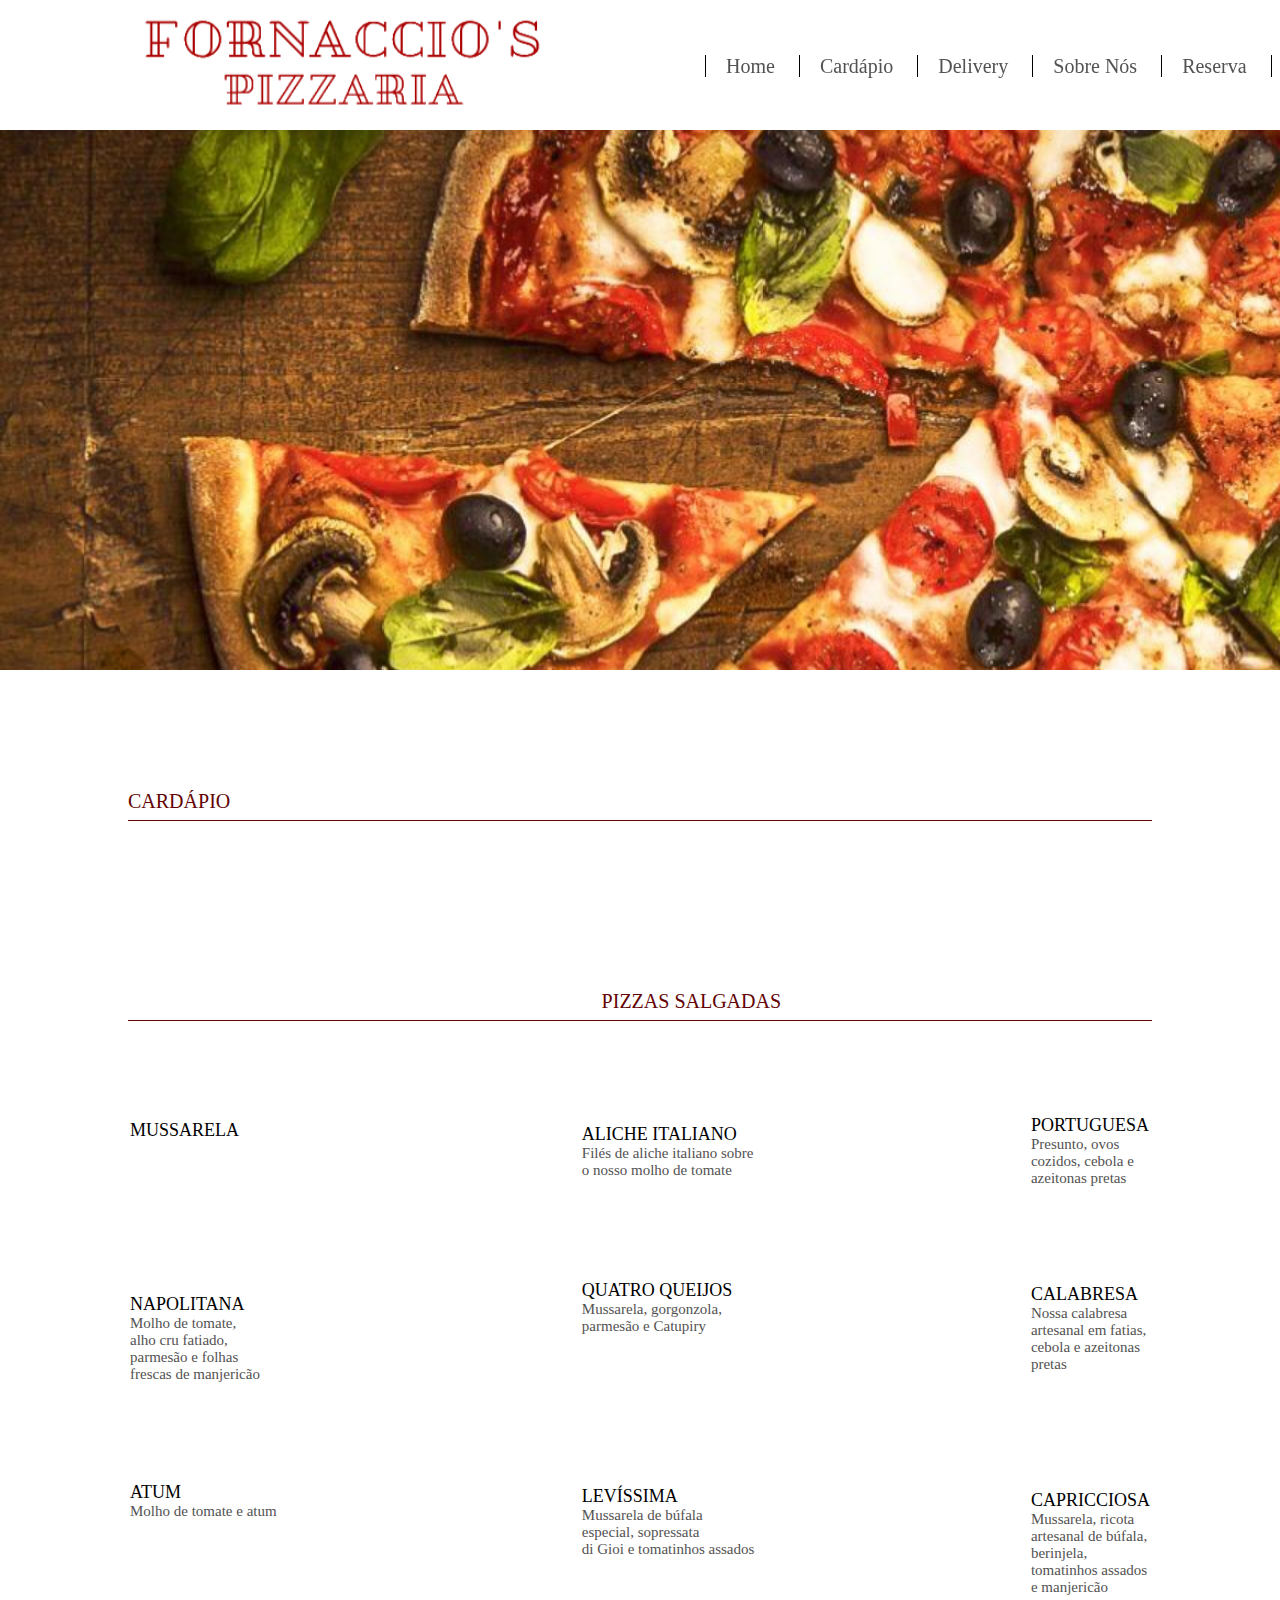
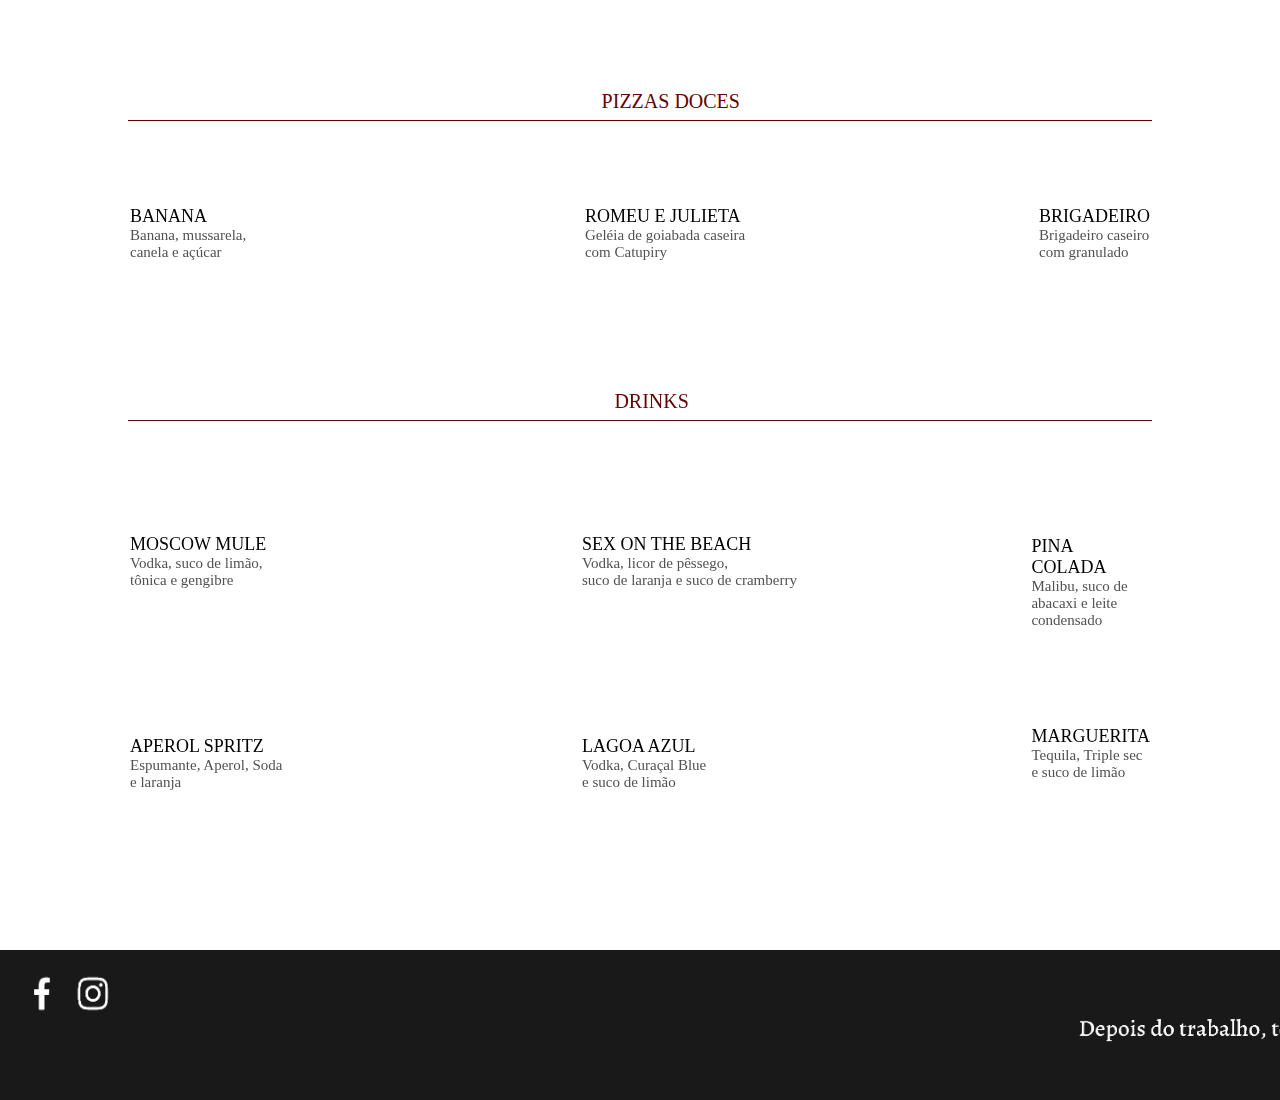
<file: Projeto 2/HTML 5/Cardapio.html>
<!DOCTYPE html>
<html lang="en">
<head>
    <meta charset="UTF-8">
    <meta name="viewport" content="width=device-width, initial-scale=1.0">
    <title>Document</title>
    <link rel="stylesheet" href="../CSS/Cardapio.css" type="text/css">
</head>
<body>
    <header>
        <img id="imghome" src="../Imagens/PizzaCardapio.png" alt="">
       <div id="divheader1">
           <div id="divheader2">
            <img id="imgnome" src="../Imagens/Nome.png" alt="">
        </div>
        <div id="divheader3">
            <div id="cardapio"></div>
            <a class="aheader" href="../HTML 5/Index.html">Home</a>
            <a class="aheader" href="../HTML 5/Cardapio.html">Cardápio</a>
            <a class="aheader" href="../HTML 5/Delivery.html">Delivery</a>
            <a class="aheader" href="../HTML 5/Sobrenos.html">Sobre Nós</a>
            <a class="aheader" href="../HTML 5/Reserva.html">Reserva</a>
            <a class="aheader" href="../HTML 5/Contato.html">Contato</a>
        </div>
        <img id="imglogo" src="../Imagens/logo.png" alt="">
        <div id="divheader"></div>
       </div>
   </header> 
   <main>
       <div id="divmain1">
           <p id="pmain1">CARDÁPIO</p>
           <div id="divmain2"></div>
           <p id="pmain2">PIZZAS SALGADAS</p>
           <div id="divmain3">
               <table>
                   <tr>
                       <td class="td1">MUSSARELA <p> </p><img id="mussarela" src="../Imagens/mussarela.png" alt=""></td>
                       <td class="td2"><br><br> ALICHE ITALIANO <img id="aliche" src="../Imagens/Aliche.png" alt=""><p class="pcardapio"> Filés de aliche italiano sobre <br> o nosso molho de tomate </p></td>
                       <td class="td3"><br><br> PORTUGUESA <img id="portuguesa" src="../Imagens/Portuguesa.png" alt=""><p class="pcardapio">Presunto, ovos cozidos, cebola e azeitonas pretas</p></td>
                   </tr>
                   <tr>
                    <td class="td4"> <br><br><br><br><br> NAPOLITANA <img id="napolitana" src="../Imagens/Napolitana.png" alt=""><p class="pcardapio">Molho de tomate, <br> alho cru fatiado, <br> parmesão e folhas <br> frescas de manjericão</p></td>
                    <td class="td5"><br><br> QUATRO QUEIJOS <img id="queijo" src="../Imagens/4queijo.png" alt=""><p class="pcardapio"> Mussarela, gorgonzola, <br> parmesão e Catupiry </p></td>
                    <td class="td6"><br><br><br><br> CALABRESA <img id="calabresa" src="../Imagens/Calabresa.png" alt=""><p class="pcardapio">Nossa calabresa artesanal em fatias, cebola e azeitonas pretas</p></td>
                </tr>
                <tr>
                    <td class="td7"> <br> ATUM <img id="atum" src="../Imagens/Atum.png" alt=""> <p class="pcardapio">Molho de tomate e atum  </p></td>
                    <td class="td8"><br><br><br> LEVÍSSIMA <img id="levissima" src="../Imagens/levissima.png" alt=""><p class="pcardapio"> Mussarela de búfala <br> especial, sopressata <br> di Gioi e tomatinhos assados </p></td>
                    <td class="td9"><br><br><br><br><br> CAPRICCIOSA <img id="capricciosa" src="../Imagens/capricciosa.png" alt=""><p class="pcardapio">Mussarela, ricota artesanal de búfala, berinjela, tomatinhos assados e manjericão</p></td>
                </tr>
               </table>
           </div>
       </div>
    <div id="divmain4">
        <p id="pmain3">PIZZAS DOCES</p>
        <div id="divmain5">
            <table>
                <tr>
                    <td class="td10"><br> BANANA <p class="pcardapio">Banana, mussarela, <br> canela e açúcar</p><img id="banana" src="../Imagens/banana.png" alt=""></td>
                    <td class="td11"><br> ROMEU E JULIETA <p class="pcardapio">Geléia de goiabada caseira <br> com Catupiry</p> <img id="romeu" src="../Imagens/Romeu.png" alt=""></td>
                    <td class="td12"><br> BRIGADEIRO <p class="pcardapio">Brigadeiro caseiro com granulado</p> <img id="brigadeiro" src="../Imagens/brigadeiro.png" alt=""></td>
                </tr>
            </table>
        </div>
    </div>
    <div id="divmain6">
        <p id="pmain4">DRINKS</p>
        <div id="divmain7">
            <table>
                <tr>
                    <td class="td13"><br> MOSCOW MULE <p class="pcardapio">Vodka, suco de limão, <br> tônica e gengibre</p><img id="mule" src="../Imagens/moscow.png" alt=""></td>
                    <td class="td14"><br> SEX ON THE BEACH <p class="pcardapio">Vodka, licor de pêssego, <br> suco de laranja e suco de cramberry</p> <img id="sex" src="../Imagens/sex.png" alt=""></td>
                    <td class="td15"><br><br><br> PINA COLADA <p class="pcardapio">Malibu, suco de abacaxi e leite condensado</p> <img id="pina" src="../Imagens/pina.png" alt=""></td>
                </tr>
                <tr>
                    <td class="td16"> <br><br><br><br><br> APEROL SPRITZ <img id="aperol" src="../Imagens/aperol.png" alt=""><p class="pcardapio">Espumante, Aperol, Soda <br> e laranja</p></td>
                    <td class="td17"><br><br> <br><br><br> LAGOA AZUL <img id="lagoa" src="../Imagens/lagoa.png" alt=""><p class="pcardapio"> Vodka, Curaçal Blue <br> e suco de limão </p></td>
                    <td class="td18"><br><br><br><br> MARGUERITA <img id="marguerita" src="../Imagens/marguerita.png" alt=""><p class="pcardapio">Tequila, Triple sec e suco de limão</p></td>
                </tr>
            </table>
        </div>
    </div>
   </main>
</body>
<footer>
    <div id="divfooter1">
        <img id="imgdepois" src="../Imagens/Depois.png" alt="">
        <img id="imghappy" src="../Imagens/Happy.png" alt="">
        <img id="img50" src="../Imagens/50%.png" alt="">
        <img id="imgface" src="../Imagens/Face.png" alt="">
    </div>
</footer>
</html>
</file>
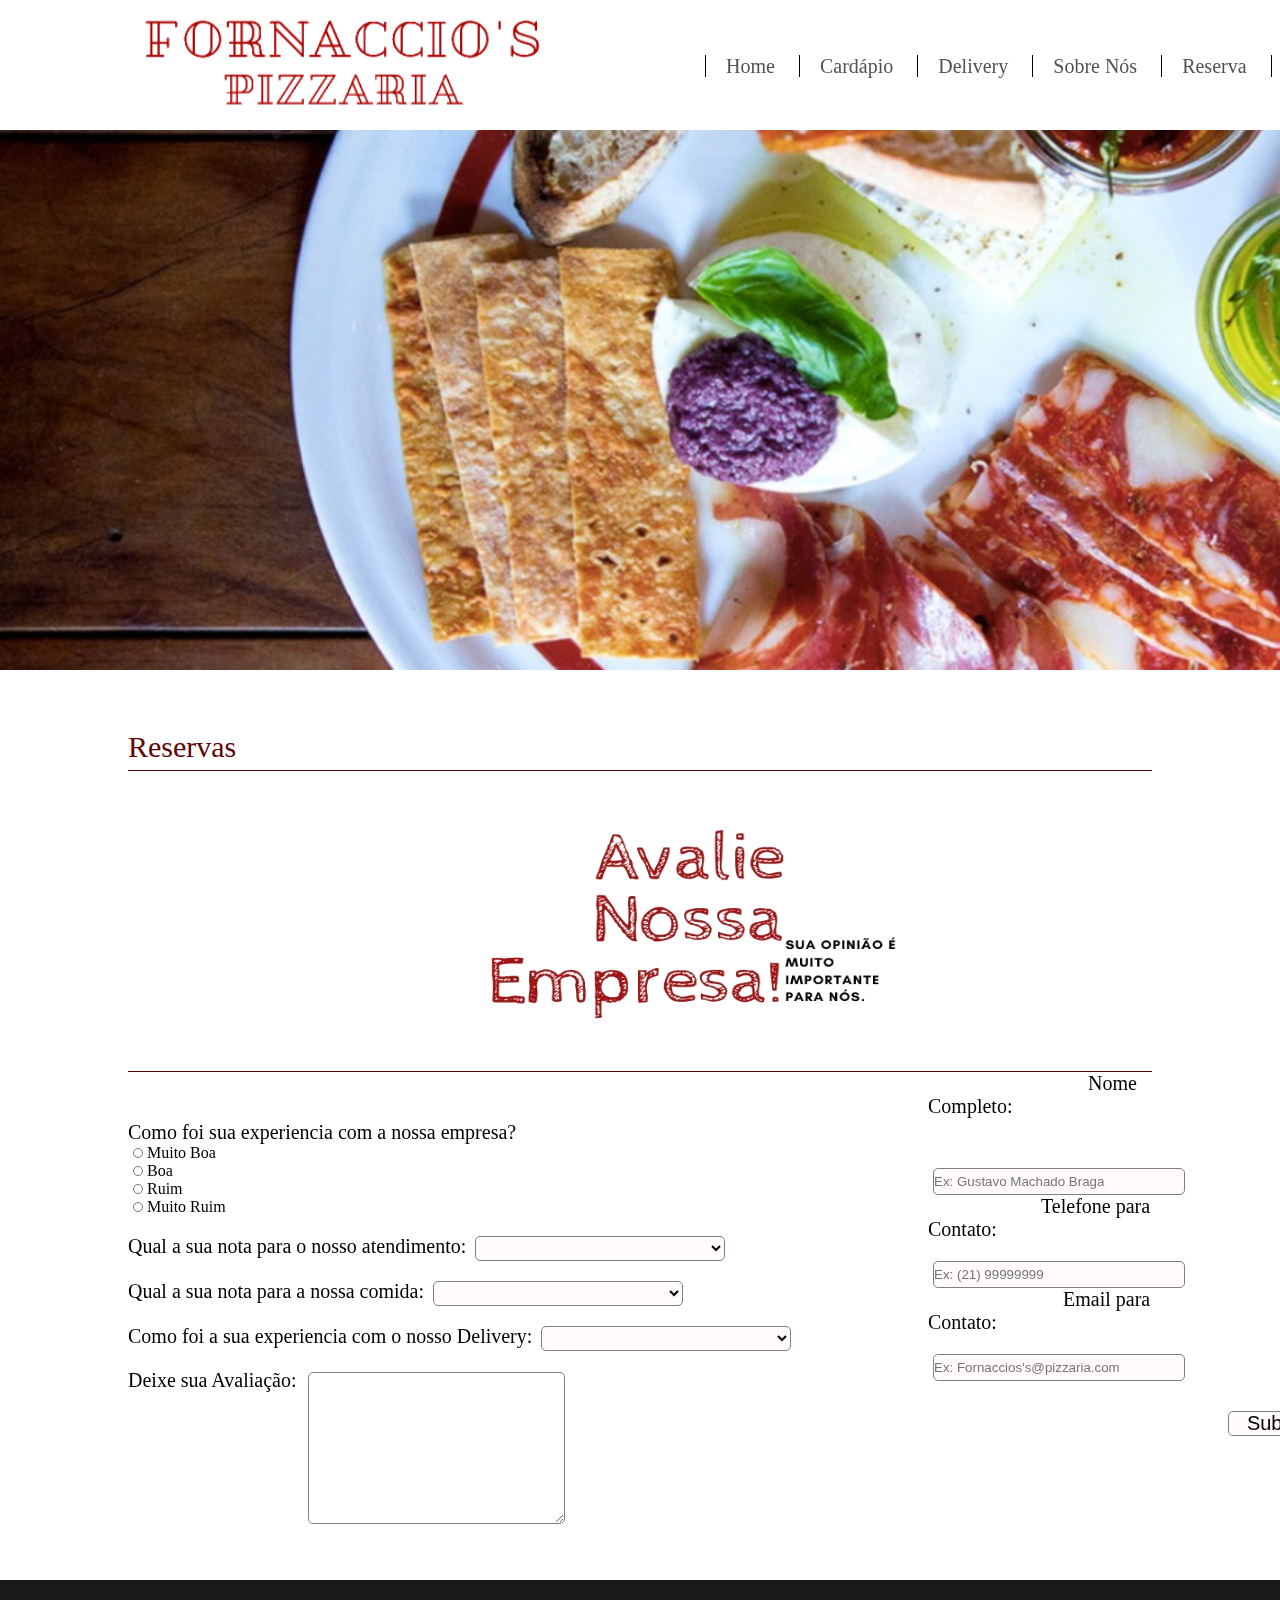
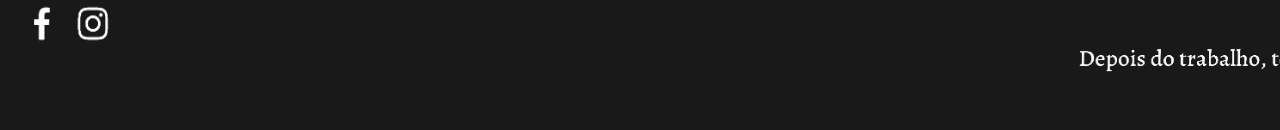
<file: Projeto 2/HTML 5/Contato.html>
<!DOCTYPE html>
<html lang="en">
<head>
    <meta charset="UTF-8">
    <meta name="viewport" content="width=device-width, initial-scale=1.0">
    <title>Document</title>
    <link rel="stylesheet" href="../CSS/Contato.css" type="text/css">
</head>
<body>
    <header>
        <img id="imghome" src="../Imagens/foto contato.png" alt="">
       <div id="divheader1">
           <div id="divheader2">
            <img id="imgnome" src="../Imagens/Nome.png" alt="">
        </div>
        <div id="divheader3">
            <a class="aheader" href="../HTML 5/Index.html">Home</a>
            <a class="aheader" href="../HTML 5/Cardapio.html">Cardápio</a>
            <a class="aheader" href="../HTML 5/Delivery.html">Delivery</a>
            <a class="aheader" href="../HTML 5/Sobrenos.html">Sobre Nós</a>
            <a class="aheader" href="../HTML 5/Reserva.html">Reserva</a>
            <a class="aheader" href="../HTML 5/Contato.html">Contato</a>
        </div>
        <img id="imglogo" src="../Imagens/logo.png" alt="">
        <div id="divheader"></div>
       </div>
   </header>
   <main>
       <div id="divmain1">
           <p id="pmain1">Reservas </p>
           <div id="divmain2">
               <img id="img1" src="../Imagens/avalie.png" alt="">
               <div id="divmain3">
                <div class="divreserva"><label id="lnome" for="nome">Nome Completo:</label><input placeholder="Ex: Gustavo Machado Braga" type="text" name="nome" id="nome"></div>
                <div class="divreserva"><label id="ltelefone" for="telefone">Telefone para Contato:</label><input placeholder="Ex: (21) 99999999 " type="tel" name="telefone" id="telefone"></div>
                <div class="divreserva"><label id="lemail" for="email">Email para Contato:</label><input placeholder="Ex: Fornaccios's@pizzaria.com" type="email" name="email" id="email"></div>                <div class="divreserva"><input class="enviar" type="submit"></div>
           </div>
           <div id="divmain4">
                <p id="pergunta1">Como foi sua experiencia com a nossa empresa?</p>
                <input class="radio" type="radio" name="radio"> Muito Boa <br>
                <input class="radio" type="radio" name="radio"> Boa <br>
                <input class="radio" type="radio" name="radio"> Ruim <br>
                <input class="radio" type="radio" name="radio"> Muito Ruim <br>
                <label for="nota">Qual a sua nota para o nosso atendimento:</label> <select name="nota" id="nota">
                    <option value=""></option>
                    <option value="">1</option>
                    <option value="">2</option>
                    <option value="">3</option>
                    <option value="">4</option>
                    <option value="">5</option>
                </select><br>
                <label for="nota">Qual a sua nota para a nossa comida:</label> <select name="nota" id="nota">
                    <option value=""></option>
                    <option value="">1</option>
                    <option value="">2</option>
                    <option value="">3</option>
                    <option value="">4</option>
                    <option value="">5</option>
                </select><br>
                <label for="nota">Como foi a sua experiencia com o nosso Delivery:</label> <select name="nota" id="nota">
                    <option value=""></option>
                    <option value="">1</option>
                    <option value="">2</option>
                    <option value="">3</option>
                    <option value="">4</option>
                    <option value="">5</option>
                </select><br><br>
                <label id="larea" for="area">Deixe sua Avaliação: <br><textarea name="area" id="area" cols="30" rows="10"></textarea>
           </div>
       </div>
   </main> 
   <footer>
    <div id="divfooter1">
        <img id="imgdepois" src="../Imagens/Depois.png" alt="">
        <img id="imghappy" src="../Imagens/Happy.png" alt="">
        <img id="img50" src="../Imagens/50%.png" alt="">
        <img id="imgface" src="../Imagens/Face.png" alt="">
    </div>
</footer>
</body>
</html>
</file>
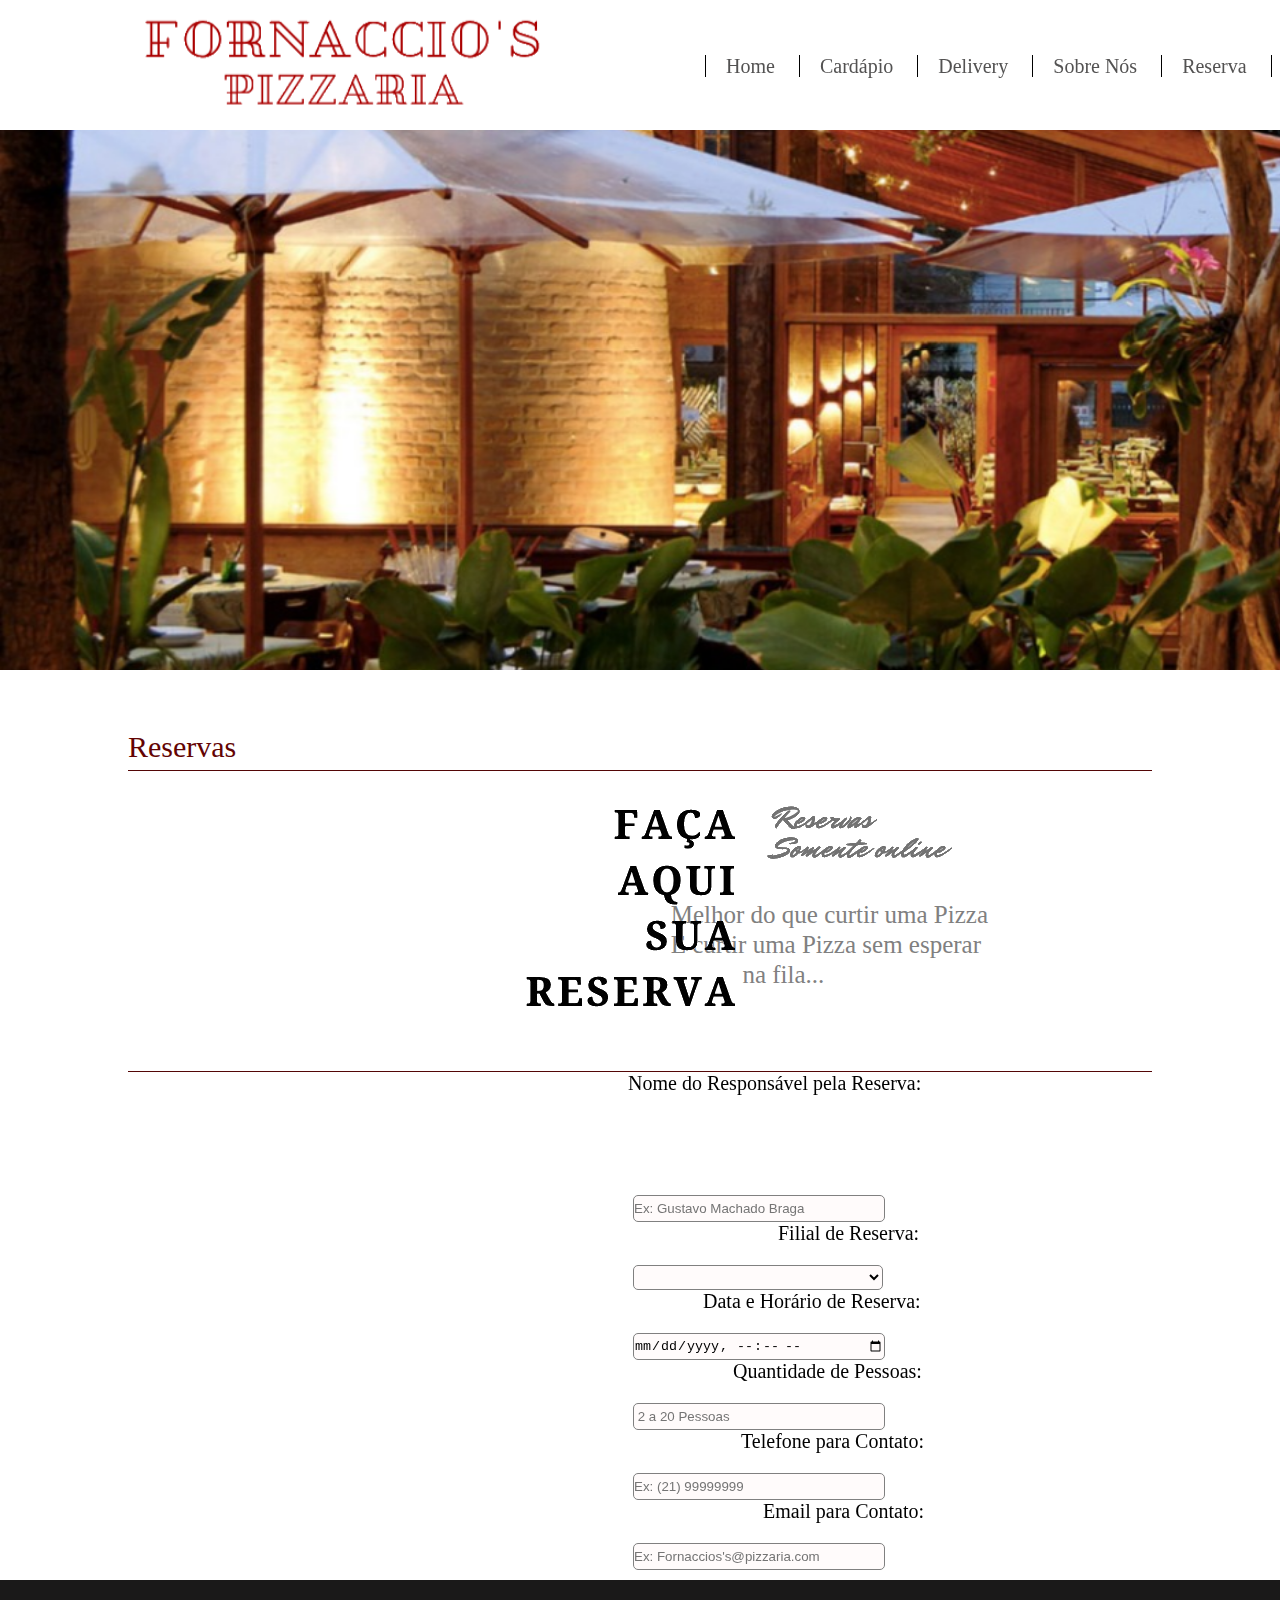
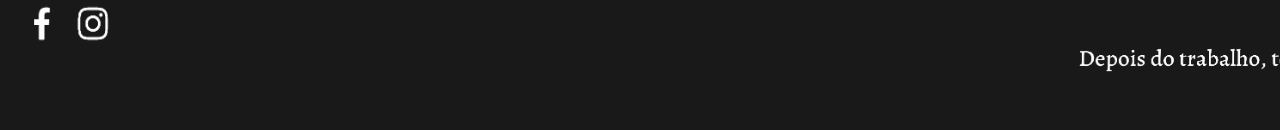
<file: Projeto 2/HTML 5/Reserva.html>
<!DOCTYPE html>
<html lang="en">
<head>
    <meta charset="UTF-8">
    <meta name="viewport" content="width=device-width, initial-scale=1.0">
    <title>Document</title>
    <link rel="stylesheet" href="../CSS/Reserva.css" type="text/css">
</head>
<body>
    <header>
        <img id="imghome" src="../Imagens/foto reserva.png" alt="">
       <div id="divheader1">
           <div id="divheader2">
            <img id="imgnome" src="../Imagens/Nome.png" alt="">
        </div>
        <div id="divheader3">
            <a class="aheader" href="../HTML 5/Index.html">Home</a>
            <a class="aheader" href="../HTML 5/Cardapio.html">Cardápio</a>
            <a class="aheader" href="../HTML 5/Delivery.html">Delivery</a>
            <a class="aheader" href="../HTML 5/Sobrenos.html">Sobre Nós</a>
            <a class="aheader" href="../HTML 5/Reserva.html">Reserva</a>
            <a class="aheader" href="../HTML 5/Contato.html">Contato</a>
        </div>
        <img id="imglogo" src="../Imagens/logo.png" alt="">
        <div id="divheader"></div>
       </div>
   </header>
   <main>
       <div id="divmain1">
           <p id="pmain1">Reservas </p>
           <div id="divmain2">
               <p id="pmain2">Melhor do que curtir uma Pizza </p><p id="pmain3"> É curtir uma Pizza sem esperar </p><p id="pmain4">na fila...</p>
               <img id="reserva" src="../Imagens/Reserva.png" alt="">
               <div id="divmain3">
                <div class="divreserva"><label id="lnome" for="nome">Nome do Responsável pela Reserva:</label><input placeholder="Ex: Gustavo Machado Braga" type="text" name="nome" id="nome"></div>
                <div class="divreserva"><label id="lfilial" for="filial">Filial de Reserva:</label><select name="filial" id="filial">
                    <option value=""></option>
                    <option value="">Leblon</option><br>
                    <option value="">Barra da Tijuca</option><br>
                    <option value="">Recreio dos Bandeirantes</option>
                </select></div>
                <div class="divreserva"><label id="ldata" for="data">Data e Horário de Reserva:</label><input type="datetime-local" name="data" id="data"></div>
                <div class="divreserva"><label id="lpessoas" for="pessoas">Quantidade de Pessoas:</label><input placeholder=" 2 a 20 Pessoas" min="2" max="20" type="number" name="pessoas" id="pessoas"></div>
                <div class="divreserva"><label id="ltelefone" for="telefone">Telefone para Contato:</label><input placeholder="Ex: (21) 99999999 " type="tel" name="telefone" id="telefone"></div>
                <div class="divreserva"><label id="lemail" for="email">Email para Contato:</label><input placeholder="Ex: Fornaccios's@pizzaria.com" type="email" name="email" id="email"></div>
                <div class="divreserva"><input class="enviar" type="submit"></div>
           </div>
       </div>
   </main> 
   <footer>
    <div id="divfooter1">
        <img id="imgdepois" src="../Imagens/Depois.png" alt="">
        <img id="imghappy" src="../Imagens/Happy.png" alt="">
        <img id="img50" src="../Imagens/50%.png" alt="">
        <img id="imgface" src="../Imagens/Face.png" alt="">
    </div>
</footer>
</body>
</html>
</file>
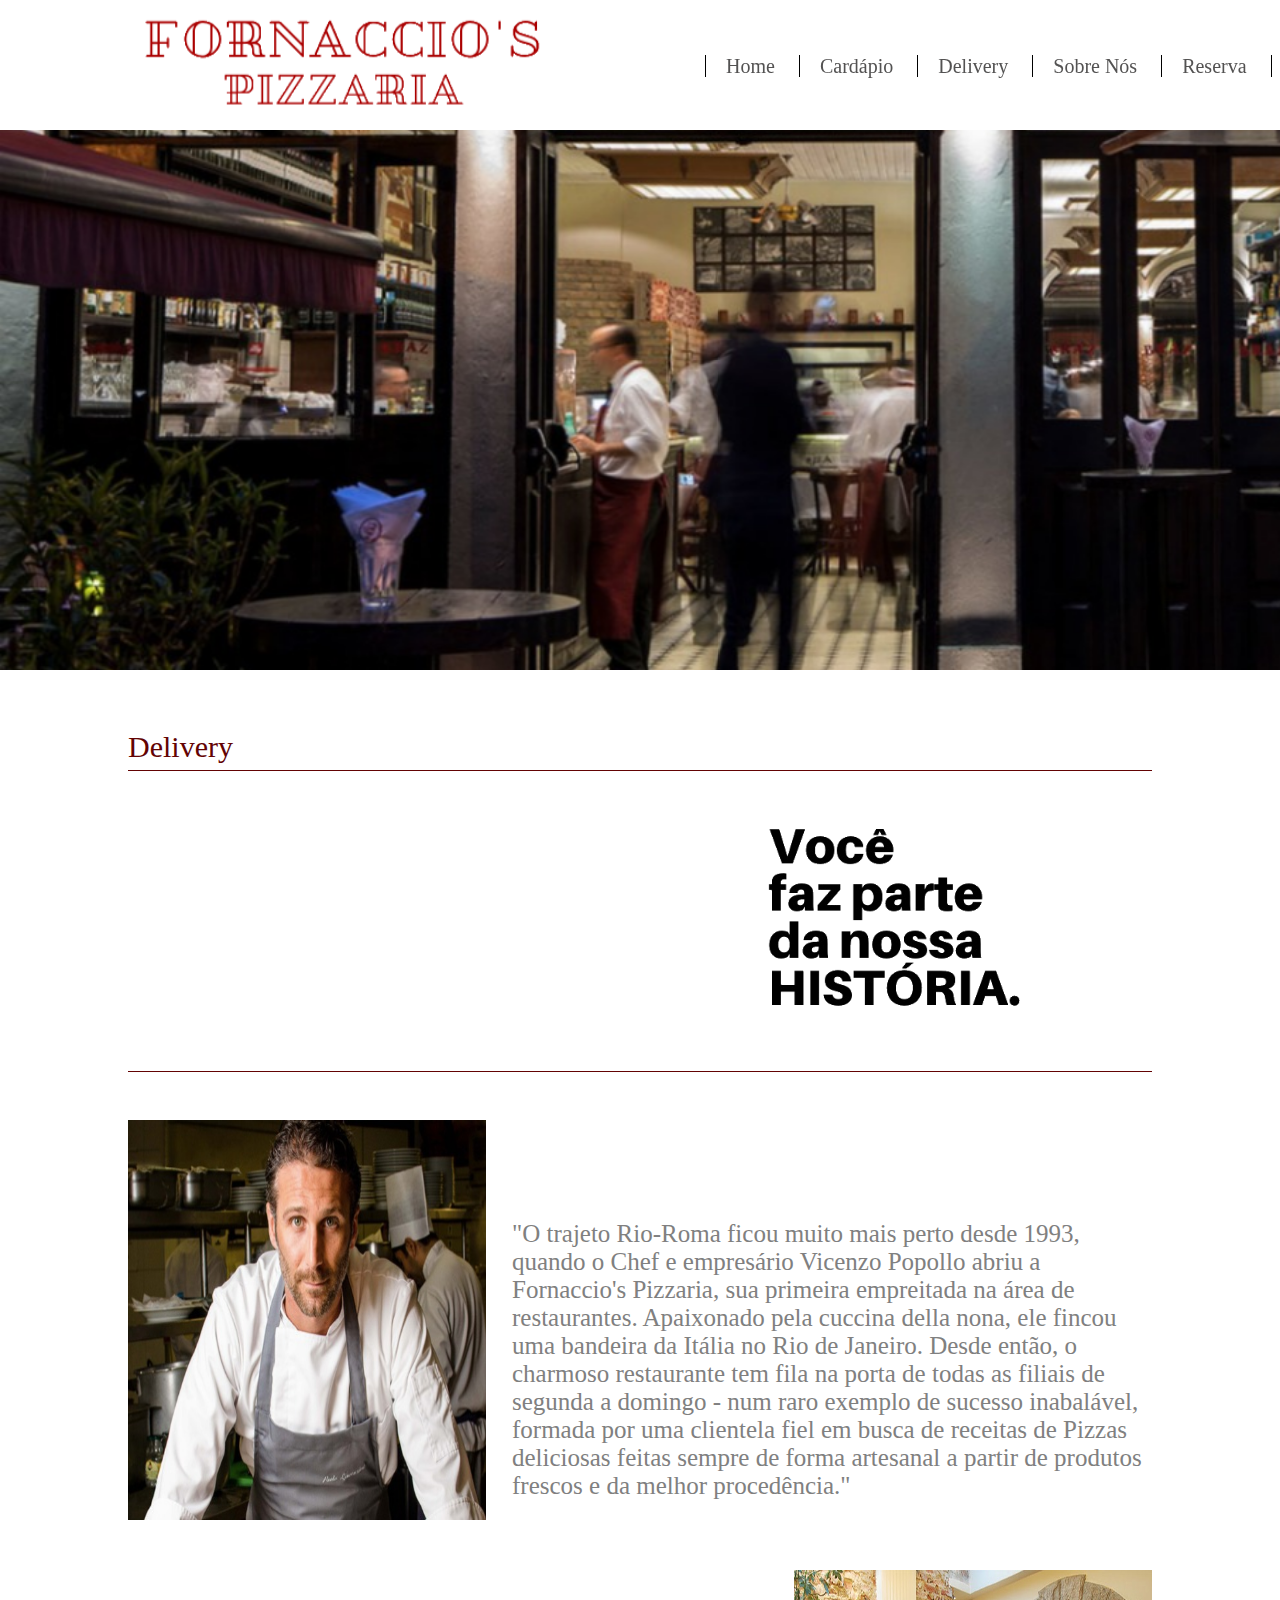
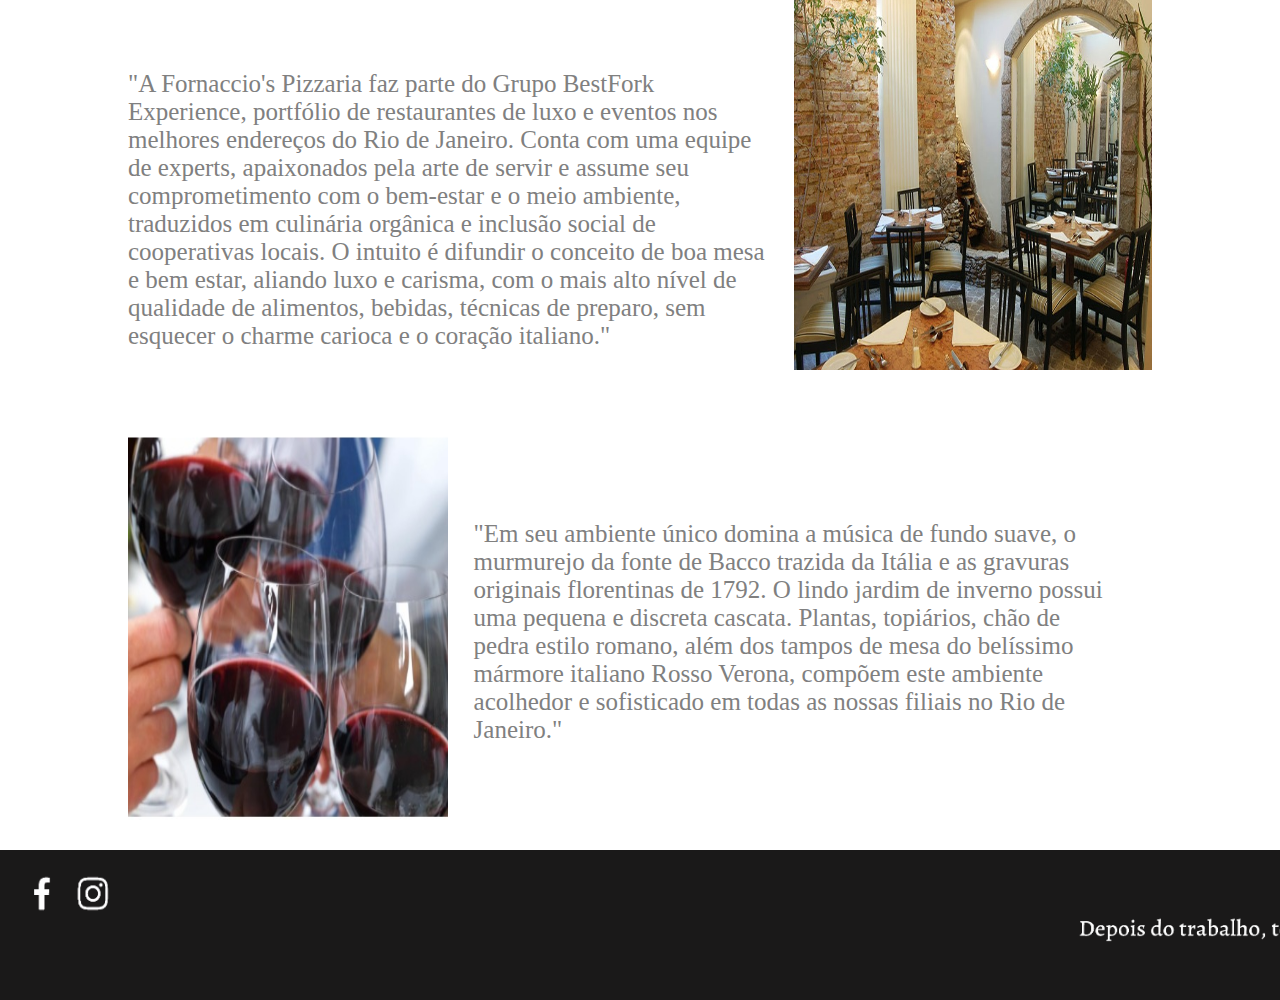
<file: Projeto 2/HTML 5/Sobrenos.html>
<!DOCTYPE html>
<html lang="en">
<head>
    <meta charset="UTF-8">
    <meta name="viewport" content="width=device-width, initial-scale=1.0">
    <title>Document</title>
    <link rel="stylesheet" href="../CSS/Sobrenos.css" type="text/css">
</head>
<body>
    <header>
        <img id="imghome" src="../Imagens/foto sobre nos.png" alt="">
       <div id="divheader1">
           <div id="divheader2">
            <img id="imgnome" src="../Imagens/Nome.png" alt="">
        </div>
        <div id="divheader3">
            <div id="cardapio"></div>
            <a class="aheader" href="../HTML 5/Index.html">Home</a>
            <a class="aheader" href="../HTML 5/Cardapio.html">Cardápio</a>
            <a class="aheader" href="../HTML 5/Delivery.html">Delivery</a>
            <a class="aheader" href="../HTML 5/Sobrenos.html">Sobre Nós</a>
            <a class="aheader" href="../HTML 5/Reserva.html">Reserva</a>
            <a class="aheader" href="../HTML 5/Contato.html">Contato</a>
        </div>
        <img id="imglogo" src="../Imagens/logo.png" alt="">
        <div id="divheader"></div>
       </div>
   </header>
   <main>
    <div id="divmain1">
        <p id="pmain1">Delivery</p>
        <div id="divmain2">
            <img id="historia" src="../Imagens/Historia.png" alt="">
        </div>
        <img id="chef2" src="../Imagens/chef2.png" alt="">
        <div id="divmain3">
            <p id="pmain2">"O trajeto Rio-Roma ficou muito mais perto desde 1993, quando o Chef e empresário Vicenzo Popollo abriu a Fornaccio's Pizzaria, sua primeira empreitada na área de restaurantes. 
                Apaixonado pela cuccina della nona, ele fincou uma bandeira da Itália no Rio de Janeiro. Desde então, o charmoso restaurante tem fila na porta de todas as filiais de segunda a domingo ‐ num raro exemplo de sucesso inabalável, formada por uma clientela fiel em busca de receitas de Pizzas deliciosas feitas sempre de forma artesanal a partir de produtos frescos e da melhor procedência."</p>
        </div>
        <img id="restaurante" src="../Imagens/Restaurante.png" alt=""> 
        <div id="divmain4">
            <p id="pmain3">"A Fornaccio's Pizzaria faz parte do Grupo BestFork Experience, portfólio de restaurantes de luxo e eventos nos melhores endereços do Rio de Janeiro. Conta com uma equipe de experts, apaixonados pela arte de servir e assume seu comprometimento com o bem-estar e o meio ambiente, traduzidos em culinária orgânica e inclusão social de cooperativas locais. O intuito é difundir o conceito de  boa mesa e bem estar, aliando luxo e carisma, com o mais alto nível de qualidade de alimentos, bebidas, técnicas de preparo, sem esquecer o charme carioca e o coração italiano."</p>
        </div>
        <img id="vinho" src="../Imagens/VINHO.png" alt=""> 
        <div id="divmain5">
            <p id="pmain4">"Em seu ambiente único domina a música de fundo suave, o murmurejo da fonte de Bacco trazida da Itália e as gravuras originais florentinas de 1792. O lindo jardim de inverno possui uma pequena e discreta cascata. Plantas, topiários, chão de pedra estilo romano, além dos tampos de mesa do belíssimo mármore italiano Rosso Verona, compõem este ambiente acolhedor e sofisticado em todas as nossas filiais no Rio de Janeiro."</p>
        </div>
</main>
<footer>
    <div id="divfooter1">
        <img id="imgdepois" src="../Imagens/Depois.png" alt="">
        <img id="imghappy" src="../Imagens/Happy.png" alt="">
        <img id="img50" src="../Imagens/50%.png" alt="">
        <img id="imgface" src="../Imagens/Face.png" alt="">
    </div>
</footer>
</body>
</html>
</file>
<file: Projeto 2/CSS/Cardapio.css>
* {
    padding: 0px;
    margin: 0px;
    border: 0px;
 }
 #imghome{
     width: 1920px;
     height: 700px;
     position: fixed;
     margin-top: 0px;
     margin-left: 0px;
 }
 #imglogo{
     width: 150px;
     height: 130px;
     position: absolute;
     margin-left: 1700px;
     margin-top: 0px;
 }
 #imgnome{
     position: absolute;
     margin-top: -210px;
     width: 550px;
 }
 #divheader1{
    width: 100%;
    height: 130px;
    position: absolute;
    margin-top: 0px;
    margin-left: 0px;
    background-color: white;
}
#divheader2{
    width: 160px;
    height: 100px;
    position: absolute;
    margin-top: 15px;
    margin-left: 5%;
}
#h1header1{
    text-align: center;
    font-size: 40px;
    margin-top: 10px;
    color: rgb(83, 6, 6);
    position: absolute;
    margin-left: 200px;
}
#h1header2{
    text-align: center;
    font-size: 40px;
    color: rgb(83, 6, 6);
    position: absolute;
    margin-left: 220px;
    margin-top: 50px;
}
#divheader3{
    width: 800px;
    height: 25px;
    position: absolute;
    margin-left: 50%;
    margin-top: 55px;
    text-align: center;
}
#cardapio{
    position: absolute;
    margin-top: 30px;
    margin-left: 30px;
    width: 100px;
    height: 100px;
    visibility: hidden;
}

.aheader{
    font-size: 20px;
    margin-top: 35px;
    padding: 0 20px;
    text-decoration: none;
    color: rgb(83, 82, 82);
    border-left: black 1px solid;
}
a:hover{
    color: rgb(26, 25, 25);
}
#divheader4{
    position: absolute;
    margin-top: 540px;
    margin-left: 800px;
    height: 50px;
    width: 400px;
    background-color: rgb(83, 6, 6);
}
#divmain1{
    position: absolute;
    margin-top: 670px;
    margin-left: 0px;
    width: 100%;
    height: 1050px;
    background-color: white;
}
#divmain2{
    position: absolute;
    margin-top: 150px;
    margin-left: 10%;
    width: 80%;
    border-top: rgb(99, 3, 3) 1px solid;
}
#pmain1{
    position: absolute;
    margin-left: 10%;
    margin-top: 120px;
    font-size: 20px;
    color: rgb(99, 3, 3);
}
#divmain3{
    position: absolute;
    margin-top: 350px;
    margin-left: 10%;
    width: 80%;
    height: 500px;
    border-top: rgb(99, 3, 3) 1px solid;
}
#pmain2{
    position: absolute;
    margin-left: 47%;
    margin-top: 320px;
    font-size: 20px;
    color: rgb(99, 3, 3);
}
table{
    font-size: 18px;
    margin-top: 50px;
}
.pcardapio{
    color: rgb(83, 82, 82);
    font-size: 15px;
}
.td1{
    width: 50%;
    height: 100px;
    color: black;
}
.td2{
    width: 75%;
    color: black;
    height: 100px
}
.td3{
    width: 100%;
    color: black;
    text-align: left;
    height: 100px
}
.td4{
    width: 50%;
    height: 100px;
    color: black;
}
.td5{
    width: 75%;
    color: black;
    height: 100px
}
.td6{
    width: 100%;
    color: black;
    text-align: left;
    height: 100px
}
.td7{
    width: 50%;
    height: 100px;
    color: black;
}
.td8{
    width: 75%;
    color: black;
    height: 100px
}
.td9{
    width: 100%;
    color: black;
    text-align: left;
    height: 100px
}
.td1:hover #mussarela{
    visibility: visible;
    transition-delay: 0.5s;
}
#mussarela{
    position: absolute;
    visibility: hidden;
    margin-left: 200px;
    width: 300px;
}
#calabresa{
    position: absolute;
    visibility: hidden ;
    margin-left: -500px;
    width: 300px;
}
.td6:hover #calabresa{
    visibility: visible;
}   
#atum{
    position: absolute;
    visibility: hidden;
    margin-left: 200px;
    width: 300px;
} 
.td7:hover #atum{
    visibility: visible;
    transition-delay: 0.5s;
}   
#aliche{
    position: absolute;
    visibility: hidden;
    margin-left: 100px;
    width: 300px;
} 
.td2:hover #aliche{
    visibility: visible;
    transition-delay: 0.5s;
}   
#levissima{
    position: absolute;
    visibility: hidden;
    margin-left: 100px;
    width: 300px;
} 
.td8:hover #levissima{
    visibility: visible;
    transition-delay: 0.5s;
} 
#capricciosa{
    position: absolute;
    visibility: hidden ;
    margin-left: -500px;
    width: 300px;
}
.td9:hover #capricciosa{
    visibility: visible;  
}
#queijo{
    position: absolute;
    visibility: hidden;
    margin-left: 100px;
    width: 300px;
} 
.td5:hover #queijo{
    visibility: visible;
    transition-delay: 0.5s;
}  
#napolitana{
    position: absolute;
    visibility: hidden;
    margin-left: 100px;
    width: 300px;
} 
.td4:hover #napolitana{
    visibility: visible;
    transition-delay: 0.5s;
}  
#portuguesa{
    position: absolute;
    visibility: hidden ;
    margin-left: -500px;
    width: 300px;
}
.td3:hover #portuguesa{
    visibility: visible;  
} 
#divmain4{
    position: absolute;
    margin-top: 1720px;
    margin-left: 0%;
    width: 100%;
    height: 300px;
    background-color: white;
}
#divmain5{
    position: absolute;
    margin-top: 0px;
    margin-left: 10%;
    width: 80%;
    height: 300px;
    border-top: 1px solid rgb(99, 3, 3);
}
#pmain3{
    position: absolute;
    margin-left: 47%;
    margin-top: -30px;
    font-size: 20px;
    color: rgb(99, 3, 3);
}
.td10{
    width: 50%;
    height: 100px;
    color: black;
}
.td11{
    width: 75%;
    color: black;
    height: 100px
}
.td12{
    width: 100%;
    color: black;
    text-align: left;
    height: 100px
}
#banana{
    position: absolute;
    visibility: hidden;
    margin-left: 200px;
    margin-top: -100px;
    width: 300px;
} 
.td10:hover #banana{
    visibility: visible;
    transition-delay: 0.5s;
}   
#romeu{
    position: absolute;
    visibility: hidden;
    margin-left: 250px;
    margin-top: -100px;
    width: 300px;
} 
.td11:hover #romeu{
    visibility: visible;
    transition-delay: 0.5s;
}  
#brigadeiro{
    position: absolute;
    visibility: hidden ;
    margin-left: -400px;
    margin-top: -100px;
    width: 300px;
}
.td12:hover #brigadeiro{
    visibility: visible;  
}  
#divmain6{
    position: absolute;
    margin-top: 2020px;
    margin-left: 0%;
    width: 100%;
    height: 500px;
    background-color: white;
}
#divmain7{
    position: absolute;
    margin-top: 0px;
    margin-left: 10%;
    width: 80%;
    height: 500px;
    border-top: 1px solid rgb(99, 3, 3);
}
#pmain4{
    position: absolute;
    margin-left: 48%;
    margin-top: -30px;
    font-size: 20px;
    color: rgb(99, 3, 3);
}
.td13{
    width: 50%;
    height: 100px;
    color: black;
}
.td14{
    width: 75%;
    color: black;
    height: 100px
}
.td15{
    width: 100%;
    color: black;
    text-align: left;
    height: 100px
}
#mule{
    position: absolute;
    visibility: hidden;
    margin-left: 200px;
    margin-top: -100px;
    width: 300px;
} 
.td13:hover #mule{
    visibility: visible;
    transition-delay: 0.5s;
}   
#pina{
    position: absolute;
    visibility: hidden;
    margin-left: -400px;
    margin-top: -150px;
    width: 300px;
} 
.td15:hover #pina{
    visibility: visible;
}  
#sex{
    position: absolute;
    visibility: hidden ;
    margin-left: -400px;
    margin-top: -100px;
    width: 300px;
}
.td14:hover #sex{
    visibility: visible; 
    transition-delay: 0.5s; 
}  
.td16{
    width: 50%;
    height: 100px;
    color: black;
}
.td17{
    width: 75%;
    color: black;
    height: 100px
}
.td18{
    width: 100%;
    color: black;
    text-align: left;
    height: 100px
}
#aperol{
    position: absolute;
    visibility: hidden;
    margin-left: 100px;
    margin-top: -100px;
    width: 300px;
} 
.td16:hover #aperol{
    visibility: visible;
    transition-delay: 0.5s;
}   
#lagoa{
    position: absolute;
    visibility: hidden;
    margin-left: -400px;
    margin-top: -100px;
    width: 250px;
} 
.td17:hover #lagoa{
    visibility: visible;
    transition-delay: 0.5s;
}  
#marguerita{
    position: absolute;
    visibility: hidden ;
    margin-left: -500px;
    margin-top: -100px;
    width: 300px;
}
.td18:hover #marguerita{
    visibility: visible;  
} 
/*footer*/
#divfooter1{
    position: absolute;
    margin-top: 2550px;
    margin-left: 0px;
    height: 150px;
    width: 100%;
    background-color: rgb(26, 25, 25);
}
#imgdepois{
    position: absolute;
    margin-top: 50px;
    margin-left: 1050px;
    height: 50px;
    width: 300px;
}
#imghappy{
    position: absolute;
    margin-top: 0px;
    margin-left: 1310px;
    height: 150px;
    width: 300px;
}
#img50{
    position: absolute;
    margin-top: 60px;
    margin-left: 1580px;
    height: 50px;
    width: 300px;
}
#imgface{
    position: absolute;
    margin-top: 20px;
    margin-left: 20px;
    height: 50px;
    width: 100px;
}
</file>
<file: Projeto 2/CSS/Contato.css>
* {
    padding: 0px;
    margin: 0px;
    border: 0px;
 }
 #imghome{
     width: 1920px;
     height: 680px;
     position: fixed;
     margin-top: 0px;
     margin-left: 0px;
 }
 #imglogo{
     width: 150px;
     height: 130px;
     position: absolute;
     margin-left: 1700px;
     margin-top: 0px;
 }
 #imgnome{
     position: absolute;
     margin-top: -210px;
     width: 550px;
 }
 #divheader1{
    width: 100%;
    height: 130px;
    position: absolute;
    margin-top: 0px;
    margin-left: 0px;
    background-color: white;
}
#divheader2{
    width: 160px;
    height: 100px;
    position: absolute;
    margin-top: 15px;
    margin-left: 5%;
}
#h1header1{
    text-align: center;
    font-size: 40px;
    margin-top: 10px;
    color: rgb(83, 6, 6);
    position: absolute;
    margin-left: 200px;
}
#h1header2{
    text-align: center;
    font-size: 40px;
    color: rgb(83, 6, 6);
    position: absolute;
    margin-left: 220px;
    margin-top: 50px;
}
#divheader3{
    width: 800px;
    height: 25px;
    position: absolute;
    margin-left: 50%;
    margin-top: 55px;
    text-align: center;
}
.aheader{
    font-size: 20px;
    margin-top: 35px;
    padding: 0 20px;
    text-decoration: none;
    color: rgb(83, 82, 82);
    border-left: black 1px solid;
}
a:hover{
    color: rgb(26, 25, 25);
}
#divheader4{
    position: absolute;
    margin-top: 540px;
    margin-left: 800px;
    height: 50px;
    width: 400px;
    background-color: rgb(83, 6, 6);
}
#divmain1{
    position: absolute;
    margin-top: 670px;
    margin-left: 0px;
    width: 100%;
    height: 900px;
    background-color: white;
}
#pmain1{
    position: absolute;
    margin-top: 60px;
    margin-left: 10%;
    font-size: 30px;
    color: rgb(99, 3, 3)
}
#divmain2{
    position: absolute;
    margin-top: 100px;
    margin-left: 10%;
    height: 800px;
    border-top: 1px solid rgb(83, 6, 6);
    width: 80%;
}
#img1{
    position: absolute;
    margin-top: -50px;
    margin-left: 34%;
    height: 400px;
    width: 450px;
}
#divmain3{
    position: absolute;
    margin-top: 300px;
    margin-left: -0px;
    height: 500px;
    border-top: 1px solid rgb(83, 6, 6);
    width: 100%;
}
label{
    font-size: 20px;
}
input{
    background-color: rgb(255, 251, 251);
    border-radius: 5px 5px 5px 5px;
    border: 1px gray solid;
    margin-left: 5px;
    margin-top: 20px;
    width: 250px;
    height: 25px;
}
select{
    background-color: rgb(255, 251, 251);
    border-radius: 5px 5px 5px 5px;
    border: 1px gray solid;
    margin-left: 5px;
    margin-top: 20px;
    width: 250px;
    height: 25px;
}
.divreserva{
    margin-top: 0px;
    margin-left: 800px;
    text-align: left;
}
#nome{
    margin-top:50px;
    width: 250px;
}
#lnome{
    font-size: 20px;
    margin-left: 160px;
}
#lfilial{
    font-size: 20px;
    margin-left: 160px;
}
#lpagamento{
    margin-top: 10px;
    font-size: 20px;
    margin-left: 112px;
}
#lpedido{
    margin-top: 10px;
    font-size: 20px;
    margin-left: 205px;
}
#ltelefone{
    margin-top: 10px;
    font-size: 20px;
    margin-left: 113px;
}
#lemail{
    margin-top: 10px;
    font-size: 20px;
    margin-left: 135px;
}
.enviar{
    position: absolute;
    margin-top: 30px;
    font-size: 20px;
    margin-left: 300px;
    width: 100px;
}
.enviar:hover{
    background-color: wheat;
}
#divmain4{
    position: absolute;
    height: 500px;
    width: 850px;
    margin-top: 350px;
    margin-left: 0px;
    color: black;
}
.radio{
    background-color: white;
    border-radius: 0px 0px 0px 0px;
    border: 0px gray solid;
    margin-left: 5px;
    margin-top: 0px;
    width: 10px;
    height: 10px;
}
#pergunta1{
    font-size: 20px;
}
#area{
    margin-top: -20px;
    margin-left: 180px;
    border-radius: 5px 5px 5px 5px;
    border: 1px solid gray;
}
/*footer*/
#divfooter1{
    position: absolute;
    margin-top: 1580px;
    margin-left: 0px;
    height: 150px;
    width: 100%;
    background-color: rgb(26, 25, 25);
}
#imgdepois{
    position: absolute;
    margin-top: 50px;
    margin-left: 1050px;
    height: 50px;
    width: 300px;
}
#imghappy{
    position: absolute;
    margin-top: 0px;
    margin-left: 1310px;
    height: 150px;
    width: 300px;
}
#img50{
    position: absolute;
    margin-top: 60px;
    margin-left: 1580px;
    height: 50px;
    width: 300px;
}
#imgface{
    position: absolute;
    margin-top: 20px;
    margin-left: 20px;
    height: 50px;
    width: 100px;
}
</file>
<file: Projeto 2/CSS/Reserva.css>
* {
    padding: 0px;
    margin: 0px;
    border: 0px;
 }
 #imghome{
     width: 1920px;
     height: 680px;
     position: fixed;
     margin-top: 0px;
     margin-left: 0px;
 }
 #imglogo{
     width: 150px;
     height: 130px;
     position: absolute;
     margin-left: 1700px;
     margin-top: 0px;
 }
 #imgnome{
     position: absolute;
     margin-top: -210px;
     width: 550px;
 }
 #divheader1{
    width: 100%;
    height: 130px;
    position: absolute;
    margin-top: 0px;
    margin-left: 0px;
    background-color: white;
}
#divheader2{
    width: 160px;
    height: 100px;
    position: absolute;
    margin-top: 15px;
    margin-left: 5%;
}
#h1header1{
    text-align: center;
    font-size: 40px;
    margin-top: 10px;
    color: rgb(83, 6, 6);
    position: absolute;
    margin-left: 200px;
}
#h1header2{
    text-align: center;
    font-size: 40px;
    color: rgb(83, 6, 6);
    position: absolute;
    margin-left: 220px;
    margin-top: 50px;
}
#divheader3{
    width: 800px;
    height: 25px;
    position: absolute;
    margin-left: 50%;
    margin-top: 55px;
    text-align: center;
}
.aheader{
    font-size: 20px;
    margin-top: 35px;
    padding: 0 20px;
    text-decoration: none;
    color: rgb(83, 82, 82);
    border-left: black 1px solid;
}
a:hover{
    color: rgb(26, 25, 25);
}
#divheader4{
    position: absolute;
    margin-top: 540px;
    margin-left: 800px;
    height: 50px;
    width: 400px;
    background-color: rgb(83, 6, 6);
}
#divmain1{
    position: absolute;
    margin-top: 670px;
    margin-left: 0px;
    width: 100%;
    height: 900px;
    background-color: white;
}
#pmain1{
    position: absolute;
    margin-top: 60px;
    margin-left: 10%;
    font-size: 30px;
    color: rgb(99, 3, 3)
}
#divmain2{
    position: absolute;
    margin-top: 100px;
    margin-left: 10%;
    height: 800px;
    border-top: 1px solid rgb(83, 6, 6);
    width: 80%;
}
#reserva{
    position: absolute;
    margin-left: 35%;
}
#pmain2{
    position: absolute;
    margin-left: 53%;
    margin-top: 130px;
    font-size: 25px;
    color: gray;
}
#pmain3{
    position: absolute;
    margin-left: 53%;
    margin-top: 160px;
    font-size: 25px;
    color: gray;
}
#pmain4{
    position: absolute;
    margin-left: 60%;
    margin-top: 190px;
    font-size: 25px;
    color: gray;
}
#divmain3{
    position: absolute;
    margin-top: 300px;
    margin-left: 0px;
    height: 500px;
    border-top: 1px solid rgb(83, 6, 6);
    width: 100%;
}
input{
    background-color: rgb(255, 251, 251);
    border-radius: 5px 5px 5px 5px;
    border: 1px gray solid;
    margin-left: 5px;
    margin-top: 20px;
    width: 250px;
    height: 25px;
}
select{
    background-color: rgb(255, 251, 251);
    border-radius: 5px 5px 5px 5px;
    border: 1px gray solid;
    margin-left: 5px;
    margin-top: 20px;
    width: 250px;
    height: 25px;
}
.divreserva{
    margin-top: 0px;
    margin-left: 500px;
    text-align: left;
}
#nome{
    margin-top:100px;
    width: 250px;
}

#lnome{
    font-size: 20px;
}
#lfilial{
    font-size: 20px;
    margin-left: 150px;
}
#ldata{
    margin-top: 10px;
    font-size: 20px;
    margin-left: 75px;
}
#lpessoas{
    margin-top: 10px;
    font-size: 20px;
    margin-left: 105px;
}
#ltelefone{
    margin-top: 10px;
    font-size: 20px;
    margin-left: 113px;
}
#lemail{
    margin-top: 10px;
    font-size: 20px;
    margin-left: 135px;
}
.enviar{
    position: absolute;
    margin-top: 30px;
    font-size: 20px;
    margin-left: 300px;
    width: 100px;
}
.enviar:hover{
    background-color: wheat;
}
/*footer*/
#divfooter1{
    position: absolute;
    margin-top: 1580px;
    margin-left: 0px;
    height: 150px;
    width: 100%;
    background-color: rgb(26, 25, 25);
}
#imgdepois{
    position: absolute;
    margin-top: 50px;
    margin-left: 1050px;
    height: 50px;
    width: 300px;
}
#imghappy{
    position: absolute;
    margin-top: 0px;
    margin-left: 1310px;
    height: 150px;
    width: 300px;
}
#img50{
    position: absolute;
    margin-top: 60px;
    margin-left: 1580px;
    height: 50px;
    width: 300px;
}
#imgface{
    position: absolute;
    margin-top: 20px;
    margin-left: 20px;
    height: 50px;
    width: 100px;
}
</file>
<file: Projeto 2/CSS/Sobrenos.css>
* {
    padding: 0px;
    margin: 0px;
    border: 0px;
 }
 #imghome{
     width: 1920px;
     height: 700px;
     position: fixed;
     margin-top: 0px;
     margin-left: 0px;
 }
 #imglogo{
     width: 150px;
     height: 130px;
     position: absolute;
     margin-left: 1700px;
     margin-top: 0px;
 }
 #imgnome{
     position: absolute;
     margin-top: -210px;
     width: 550px;
 }
 #divheader1{
    width: 100%;
    height: 130px;
    position: absolute;
    margin-top: 0px;
    margin-left: 0px;
    background-color: white;
}
#divheader2{
    width: 160px;
    height: 100px;
    position: absolute;
    margin-top: 15px;
    margin-left: 5%;
}
#h1header1{
    text-align: center;
    font-size: 40px;
    margin-top: 10px;
    color: rgb(83, 6, 6);
    position: absolute;
    margin-left: 200px;
}
#h1header2{
    text-align: center;
    font-size: 40px;
    color: rgb(83, 6, 6);
    position: absolute;
    margin-left: 220px;
    margin-top: 50px;
}
#divheader3{
    width: 800px;
    height: 25px;
    position: absolute;
    margin-left: 50%;
    margin-top: 55px;
    text-align: center;
}
#cardapio{
    position: absolute;
    margin-top: 30px;
    margin-left: 30px;
    width: 100px;
    height: 100px;
    visibility: hidden;
}

.aheader{
    font-size: 20px;
    margin-top: 35px;
    padding: 0 20px;
    text-decoration: none;
    color: rgb(83, 82, 82);
    border-left: black 1px solid;
}
a:hover{
    color: rgb(26, 25, 25);
}
#divheader4{
    position: absolute;
    margin-top: 540px;
    margin-left: 800px;
    height: 50px;
    width: 400px;
    background-color: rgb(83, 6, 6);
}
/*main*/
#divmain1{
    position: absolute;
    margin-top: 670px;
    margin-left: 0px;
    width: 100%;
    height: 1780px;
    background-color: white;
}
#pmain1{
    position: absolute;
    margin-left: 10%;
    margin-top: 60px;
    font-size: 30px;
    color: rgb(99, 3, 3);
}
#divmain2{
    position: absolute;
    margin-top: 100px;
    margin-left: 10%;
    width: 80%;
    height: 300px;
    background-color: white;
    border: 1px solid rgb(99, 3, 3);
    border-left: 0px solid rgb(99, 3, 3);
    border-right: 0px solid rgb(99, 3, 3);
}
#historia{
    position: absolute;
    margin-top: -50px;
    margin-left: 600px;
    height: 400px;
}
#chef2{
    position: absolute;
    margin-top: 450px;
    margin-left: 10%;
    height: 400px;
    width: 28%;
}
#divmain3{
    position: absolute;
    margin-left: 40%;
    margin-top: 450px;
    width: 50%;
    height: 400px;
    background-color:white;
}
#pmain2{
    color: gray;
    font-size: 25px;
    margin-top: 100px;
}
#restaurante{
    position: absolute;
    margin-top: 900px;
    margin-left: 62%;
    height: 400px;
    width: 28%;
}
#divmain4{
    position: absolute;
    margin-left: 10%;
    margin-top: 900px;
    width: 50%;
    height: 400px;
    background-color:white;
}
#pmain3{
    color: gray;
    font-size: 25px;
    margin-top: 100px;
}
#vinho{
    position: absolute;
    margin-top: 1350px;
    margin-left: 10%;
    height: 400px;
    width: 25%;
}
#divmain5{
    position: absolute;
    margin-left: 37%;
    margin-top: 1350px;
    width: 50%;
    height: 400px;
    background-color:white;
}
#pmain4{
    color: gray;
    font-size: 25px;
    margin-top: 100px;
}
/*footer*/
#divfooter1{
    position: absolute;
    margin-top: 2450px;
    margin-left: 0px;
    height: 150px;
    width: 100%;
    background-color: rgb(26, 25, 25);
}
#imgdepois{
    position: absolute;
    margin-top: 50px;
    margin-left: 1050px;
    height: 50px;
    width: 300px;
}
#imghappy{
    position: absolute;
    margin-top: 0px;
    margin-left: 1310px;
    height: 150px;
    width: 300px;
}
#img50{
    position: absolute;
    margin-top: 60px;
    margin-left: 1580px;
    height: 50px;
    width: 300px;
}
#imgface{
    position: absolute;
    margin-top: 20px;
    margin-left: 20px;
    height: 50px;
    width: 100px;
}
</file>
